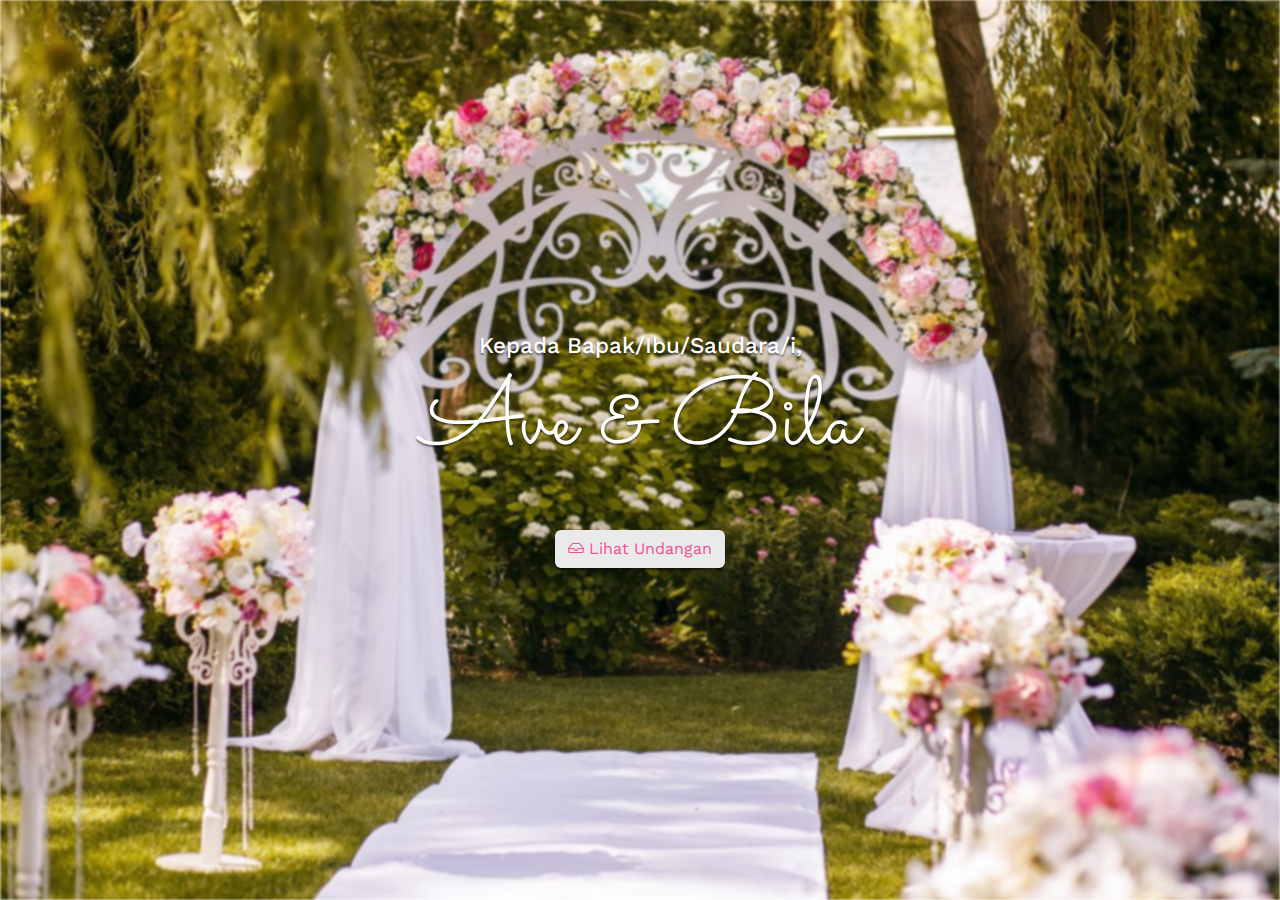
<file: index.html>
<!DOCTYPE html>
<html lang="en">
  <head>
    <meta charset="UTF-8" />
    <meta name="description" content="The Wedding of Ave & Bila" />
    <meta name="keywords" content="Pernikahan Ave & Bila, Ave dan Bila, Pernikahan Ave dan Bila, The Wedding of Ave dan Bila" />
    <meta name="author" content="Ave & Bila" />
    <meta name="viewport" content="width=device-width, initial-scale=1.0" />
    <title>The Wedding of Ave & Bila</title>

    <!-- Favicon -->
    <link
      rel="shortcut icon"
      href="img/favicon/favicon.png"
      type="image/x-icon"
    />
    <title>The Wedding of Ave & Bila</title>

    <!-- Bootstrap & Icons -->
    <link
      rel="stylesheet"
      href="https://cdn.jsdelivr.net/npm/bootstrap-icons@1.10.5/font/bootstrap-icons.css"
    />
    <link
      href="https://cdn.jsdelivr.net/npm/bootstrap@5.3.1/dist/css/bootstrap.min.css"
      rel="stylesheet"
    />

    <!-- My CSS -->
    <link rel="stylesheet" href="assets/css/style.css" />

    <!-- AOS Animated -->
    <link rel="stylesheet" href="https://unpkg.com/aos@next/dist/aos.css" />

    <!-- SimplyCountdown -->
    <link rel="stylesheet" href="countdown/simplyCountdown.theme.default.css" />

    <!-- Google Fonts -->
    <link rel="preconnect" href="https://fonts.googleapis.com" />
    <link rel="preconnect" href="https://fonts.gstatic.com" crossorigin />
    <link
      href="https://fonts.googleapis.com/css2?family=Sacramento&family=Work+Sans:ital,wght@0,100;0,400;0,700;1,600&display=swap"
      rel="stylesheet"
    />
  </head>
  <body>
    <!-- Hero Section -->
    <section
      id="hero"
      class="hero w-100 h-100 p-3 mx-auto text-center d-flex justify-content-center align-items-center text-white overlay-content" style="filter: saturate(12px);"
    >
      <main>
        <h4>Kepada Bapak/Ibu/Saudara/i,</h4>
        <h1>Ave & Bila</h1>
        <div
          class="d-flex w-75 d-flex justify-content-center align-items-center flex-column mx-auto mt-4"
        >
          <a
            href="invitation/"
            class="btn btn-md mt-4"
            id="continueButtonOverlay"
          >
            <i class="bi bi-inbox"></i> Lihat Undangan
          </a>
        </div>
      </main>
    </section>
  </body>
</html>
</file>
<file: assets/css/style.css>
:root {
  --pink: #f14e95;
  --bg: #0a0a0a;
  --shadow: 0 2px 2px rgba(0, 0, 0, 0.5);
}

body {
  width: 100%;
  font-size: 1.2rem;
  font-family: "Work Sans", sans-serif;
  overflow-x: hidden;
  scroll-behavior: smooth;
}

.sosmed {
  display: inline;
}

.sosmed-right {
  float: right;
}

.sosmed-left {
  float: left;
}

.sosmed a {
  text-decoration: none;
  color: var(--pink);
  margin: 0 3px 0 3px;
}

.hero::before {
  content: "";
  position: absolute;
  left: 0;
  top: 0;
  width: 100%;
  height: 100%;
  z-index: -2;
  filter: blur(1px);
  background-image: url(/img/bg-prewed1.jpg);
  background-size: cover;
  background-position: center;
}

.hero {
  position: relative;
  min-height: 100vh;
}

.hero h1,
.hero h4,
.hero p {
  text-shadow: var(--shadow);
}

.hero h1 {
  font-family: "Sacramento", cursive;
  font-size: 6rem;
}

.hero h4 {
  font-size: 1.4rem;
}

.hero p {
  font-size: 1.4rem;
}

.hero a {
  color: var(--pink);
  background-color: #eaeaea;
  box-shadow: var(--shadow);
}

.hero a:hover {
  background-color: var(--pink);
  color: #eaeaea;
}

/* Navbar */
.mynavbar {
  background-color: rgba(255, 255, 255, 0.4) !important;
  backdrop-filter: blur(4px);
}

.mynavbar .offcanvas {
  height: 100vh;
}

.mynavbar .navbar-brand,
.mynavbar .offcanvas-title {
  font-family: "Sacramento", cursive;
  font-size: 3.2rem;
  font-weight: bold;
}

.mynavbar .nav-link {
  text-transform: uppercase;
}

.home {
  background-image: url(/img/bg.png);
  background-size: cover;
  min-height: 100vh;
  /* margin-top: -6rem; */
  padding-top: 15rem;
  padding-bottom: 5rem;
}

.home h2,
.info h2,
.story h2,
.gallery h2,
.rsvp h2 {
  color: var(--pink);
  font-family: "Sacramento", cursive;
  font-size: 5rem;
  font-weight: bold;
}

.home h3 {
  color: #444;
  font-size: 1.5rem;
  margin-bottom: 1rem;
}

.home p {
  font-size: 1.1rem;
  color: #666;
}

.home .couple {
  margin-top: 100px;
}

.home .couple h3 {
  font-family: "Sacramento", cursive;
  font-size: 2.6rem;
  color: var(--pink);
}

.home .couple img {
  width: 100%;
}

.home .heart {
  width: 40px;
  height: 40px;
  background-color: white;
  z-index: 4;
  display: flex;
  align-items: center;
  justify-content: center;
  border-radius: 50%;
  color: var(--pink);
  box-shadow: 0 0 5px rgba(0, 0, 0, 0.5);
  position: absolute;
  left: 50%;
  transform: translateX(-50%) translateY(110px);
}

.home .heart i {
  margin: auto;
}

.info {
  background-color: var(--bg);
  color: #eaeaea;
  padding-top: 10rem;
  padding-bottom: 8rem;
}

.info .alamat {
  font-size: 1.1rem;
}

.info .description {
  font-size: 1rem;
  font-weight: 300;
}

.info .card {
  background-color: rgba(255, 255, 255, 0.2) !important;
}

.info .card-header {
  border-bottom: 1px solid #999;
  text-transform: uppercase;
  letter-spacing: 0.1rem;
}

.info .card-body {
  font-size: 0.9rem;
}

.info .card-footer {
  border-top: 1px solid #999;
  font-size: 0.9rem;
  font-weight: 400;
}

.story {
  padding-top: 10rem;
  padding-bottom: 8rem;
}

.story span {
  text-transform: uppercase;
  color: #666;
  font-size: 0.9rem;
  letter-spacing: 1px;
  display: block;
  margin-bottom: 1rem;
}

.story p {
  font-size: 1rem;
  font-weight: 400;
}

.timeline {
  list-style: none;
  padding: 1.4rem 0;
  margin-top: 1rem;
  position: relative;
}

.timeline::before {
  content: "";
  top: 0;
  bottom: 0;
  position: absolute;
  width: 1px;
  background-color: #ccc;
  left: 50%;
}

.timeline li {
  margin-bottom: 1.5rem;
  position: relative;
}

.timeline li::before,
.timeline li::after {
  content: "";
  display: table;
}

.timeline li::after {
  clear: both;
}

.timeline li .timeline-image {
  width: 100px;
  height: 100px;
  background-color: #ccc;
  position: absolute;
  left: 50%;
  transform: translateX(-50%);
  border-radius: 50%;
  background-position: center;
  background-size: cover;
  background-repeat: no-repeat;
}

.timeline li .timeline-panel {
  width: 40%;
  float: left;
  border: 1px solid #ccc;
  padding: 2rem;
  position: relative;
  border-radius: 8px;
  background-color: #fff;
}

.timeline li.timeline-inverted .timeline-panel {
  float: right;
}

.timeline li.timeline-inverted .timeline-panel::before {
  border-left-width: 0;
  border-right-width: 15px;
  left: -15px;
  right: auto;
}

.timeline li.timeline-inverted .timeline-panel::after {
  border-left-width: 0;
  border-right-width: 14px;
  left: -13px;
  right: auto;
}

.gallery {
  padding-top: 10rem;
  padding-bottom: 8rem;
  background-color: #dbdada;
}

.rsvp {
  padding-top: 10rem;
  padding-bottom: 8rem;
  background-color: var(--bg);
}


.rsvp p {
  font-family: "Work Sans", sans-serif;
  font-size: 1.2rem;
}

.rsvp .card {
  background: transparent;
  border: 0;
  margin: auto;
  display: flex;
  justify-content: center;
  align-items: center;
}

.rsvp .card-body {
  display: flex;
  margin: 0 auto;
  width: 100%;
  padding: 2.5rem;
}

.rsvp .card .card-body .form-control {
  width: 100%;
    padding: 10px;
    margin-bottom: 10px;
    border: 1px solid #ff66b3;
    border-radius: 5px;
    font-size: 16px;
}

.rsvp label {
  color: #fff;
}

.rsvp .form-group {
  border-radius: 3px;
  display: flex;
  margin: auto;
  justify-content: center;
}

.rsvp .form-group button {
  background-color: #ff3385;
  color: white;
  border: none;
  border-radius: 5px;
  padding: 10px 10px;
  font-size: 14px;
  transition: background-color 0.2s ease;
}



.gifts {
  padding-top: 10rem;
  padding-bottom: 8rem;
}

.gifts img {
  width: 220px;
}

.gifts h2 {
  color: var(--pink);
  font-family: "Sacramento", cursive;
  font-size: 5rem;
  font-weight: bold;
}

.gifts h3 {
  font-family: "Work Sans", sans-serif;
  font-weight: bold;
  margin-top: 1rem;
  font-size: 1.6rem;
}

.gifts h4 {
  font-family: "Work Sans", sans-serif;
  font-weight: bold;
  margin-top: 1rem;
  font-size: 1.6rem;
}

.gifts .label {
  padding-top: 5px;
  font-weight: bold;
}

.thankyou {
  margin: 8rem 0 1rem 0;
  font-family: "Sacramento", cursive;
  font-size: 3rem;
}

.copy-text {
  margin: auto;
  position: relative;
  padding: 6px;
  display: block;
}

.copy-text input.text {
  padding: 5px;
  font-size: 1.2rem;
  border: none;
  outline: none;
  border-radius: 5px;
  box-shadow: var(--shadow);
}

.copy-text button {
  padding: 5px 8px;
  box-shadow: var(--shadow);
  background-color: var(--pink);
  color: white;
  border: none;
  outline: none;
  border-radius: 5px;
}

.copy-text button:active {
  background-color: #444;
}

.copy-text button::before {
  content: "";
  position: absolute;
  top: -45px;
  right: -50%px;
  display: none;
}

.copy-text button::after {
  content: "";
  position: absolute;
  top: -20px;
  right: 0px;
  width: 10px;
  height: 10px;
  transform: rotate(45deg);
  display: none;
}

.copy-text.active button::before,
.copy-text.active button::after {
  display: block;
}

.footer {
  background-color: #dbdada;
}

.footer h6 {
  font-size: 1.2rem;
}

/* Media Queries */
/* Extra Large */
@media screen and (max-width: 1200px) {
  .home .heart {
    transform: translateX(-50%) translateY(45px);
  }
}

/* Laptop */
@media screen and (max-width: 992px) {
  html {
    font-size: 75%;
  }

  .simply-countdown,
  .simply-section {
    padding: 50px;
  }

  .home .heart {
    display: none;
  }

  .timeline::before {
    left: 60px;
  }

  .timeline li .timeline-image {
    left: 15px;
    margin-left: 45px;
    top: 16px;
  }

  .timeline li .timeline-panel {
    width: calc((100% - 200px));
    float: right;
  }

  .timeline li .timeline-panel::before {
    border-left-width: 0;
    border-right-width: 15px;
    left: -15px;
    right: auto;
  }
  .sosmed-inverted {
    display: block;
    float: right;
  }
}

/* Tablet */
@media screen and (max-width: 768px) {
  
  html {
    font-size: 62%;
  }

  .simply-countdown,
  .simply-section {
    padding: 45px !important;
  }

  .navbar {
    display: none;
  }

  .mynavbar .nav-link {
    font-size: 2rem;
    text-align: center;
    border-bottom: 1px;
  }

  .sticky-top {
    overflow: hidden;
  }

  .timeline li .timeline-image {
    width: 140px;
    height: 140px;
  }

  .gifts img {
    width: 135px;
  }

  .footer {
    background-color: #dbdada;
    padding-bottom: 70px;
  }
}

/* Mobile Phone */
@media screen and (max-width: 576px) {
  html {
    font-size: 50%;
  }
  body {
    width: 100%;
  }

  .sosmed {
    margin: 0 0 5px 0;
    padding: 2px 0;
  }

  .hide {
    display: none;
  }

  .simply-countdown,
  .simply-section {
    padding: 10px !important;
    margin: 3px;
  }

  .timeline li .timeline-image {
    width: 100px;
    height: 100px;
  }

  .timeline li .timeline-panel {
    width: 50%;
    transform: translateX(-20px);
    margin-top: 10px;
  }  

  .gifts {
    margin-top: 14rem;

  }

  .gifts img {
    width: 150px;
  }

  #player-container #play-pause {
    height: 30px;
    width: 30px;
    padding: 15px;
  }
}
</file>
<file: countdown/simplyCountdown.theme.default.css>
.simply-countdown {
  margin: auto;
  overflow: hidden;
  display: table;
  font-family: "Arial", sans-serif;
}
.simply-countdown > .simply-section {
  width: 50px;
  height: 50px;
  padding: 60px;
  display: flex;
  align-items: center;
  justify-content: center;
  float: left;
  margin: 10px;
  background: var(--pink);
  border-radius: 50%;
  box-shadow: 0 1px 3px rgba(0, 0, 0, 0.12), 0 1px 2px rgba(0, 0, 0, 0.24);
}
.simply-countdown > .simply-section .simply-amount,
.simply-countdown > .simply-section .simply-word {
  display: block;
  text-align: center;
}

.simply-countdown > .simply-section .simply-amount {
  font-size: 1.5rem;
}
</file>
